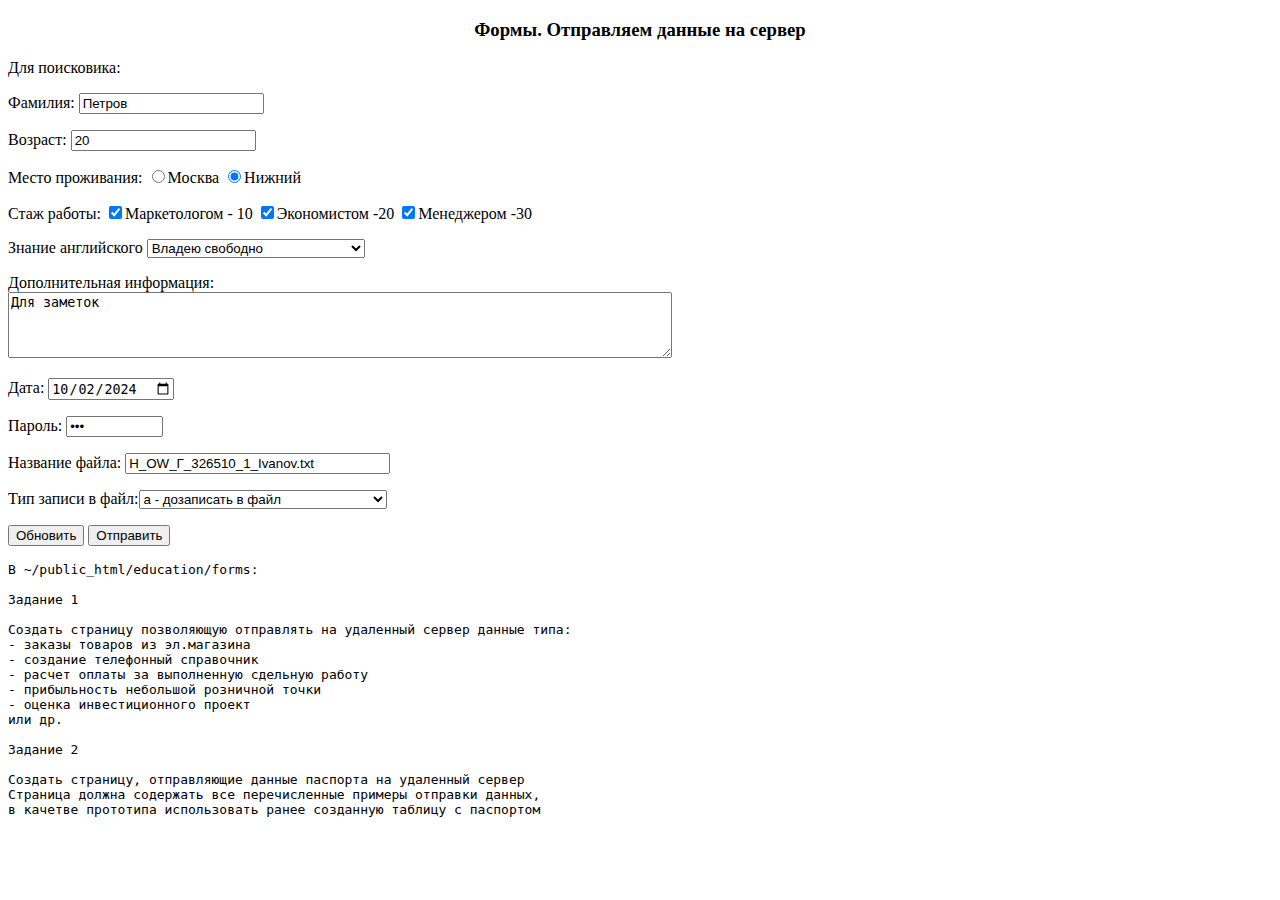
<file: 14-15/02/index.html>
<!DOCTYPE html>
<html lang="ru">

<head>
    <meta charset="UTF-8">
    <title>Формы. Отправляем данные на сервер</title>
</head>

<html>

<body>
    <h3 align="center">Формы. Отправляем данные на сервер</h3>
    <!--<form action="../../cgi-bin/form_action.py" method='get' target='_self'>-->
    <!--<form action="http://185.182.111.214:7628/cgi-bin/form_action.py" method='get' target='_self'>-->
    <form action="https://www.bing.com/search?" id="UserEnter" name="UserEnter" target="_blank">
        <p>Для поисковика:<input type="hidden" name="q" value="search"></p>
        <p>Фамилия: <input type="Text" name="last_name" size=20 value="Петров"></p>
        <p>Возраст: <input type="Number" name="age" size=3 value="20"></p>
        <p>Место проживания:
            <input type="Radio" name="place" value="Moscow">Москва
            <input type="Radio" name="place" value="Nizhny" checked>Нижний
        </p>

        <p>Стаж работы:
            <input type="Checkbox" name="experience" value="10" checked>Маркетологом - 10
            <input type="Checkbox" name="experience" value="20" checked>Экономистом -20
            <input type="Checkbox" name="experience" value="30" checked>Менеджером -30
        </p>

        <p>Знание английского
            <select name="languages">
                <OPTION value="Владею свободно">Владею свободно</OPTION>
                <OPTION value="Читаю и перевожу со словарем">Читаю и перевожу со словарем</OPTION>
            </select>
        </p>

        <p> Дополнительная информация:
            <br>
            <TEXTAREA cols=80 rows=4 name="textarea">Для заметок</TEXTAREA>
        </p>

        <p>Дата: <input type="date" name="user_date" value='2024-10-02'></p>
        <p>Пароль: <input type="Password" name="password" size=9 value="123"></p>
        <!--Все нижерасположенные фрагменты перемещать нельзя, редактировать можно-->
        <p>Название файла: <input type="Техт" name="000_file_name" value="Н_ОW_Г_326510_1_Ivanov.txt" size='30'></p>

        <p> Тип записи в файл:<select name="010_mode">
                <OPTION value="a">a - дозаписать в файл</OPTION>
                <OPTION value="w">w - очисить файл и записать в файл</OPTION>
            </select></p>

        <input type="hidden" name="function" value="page">
        <input type="hidden" name="page_id" value="3">

        <p>
            <input type="Reset" name="Reset" value="Обновить">
            <input type="Submit" name="submit" value="Отправить">
        </p>

    </form>
    <pre>
В ~/public_html/education/forms:

Задание 1

Создать страницу позволяющую отправлять на удаленный сервер данные типа:
- заказы товаров из эл.магазина
- создание телефонный справочник
- расчет оплаты за выполненную сдельную работу
- прибыльность небольшой розничной точки
- оценка инвестиционного проект
или др.

Задание 2

Создать страницу, отправляющие данные паспорта на удаленный сервер
Страница должна содержать все перечисленные примеры отправки данных,
в качетве прототипа использовать ранее созданную таблицу с паспортом
</pre>
</body>

</html>
</file>
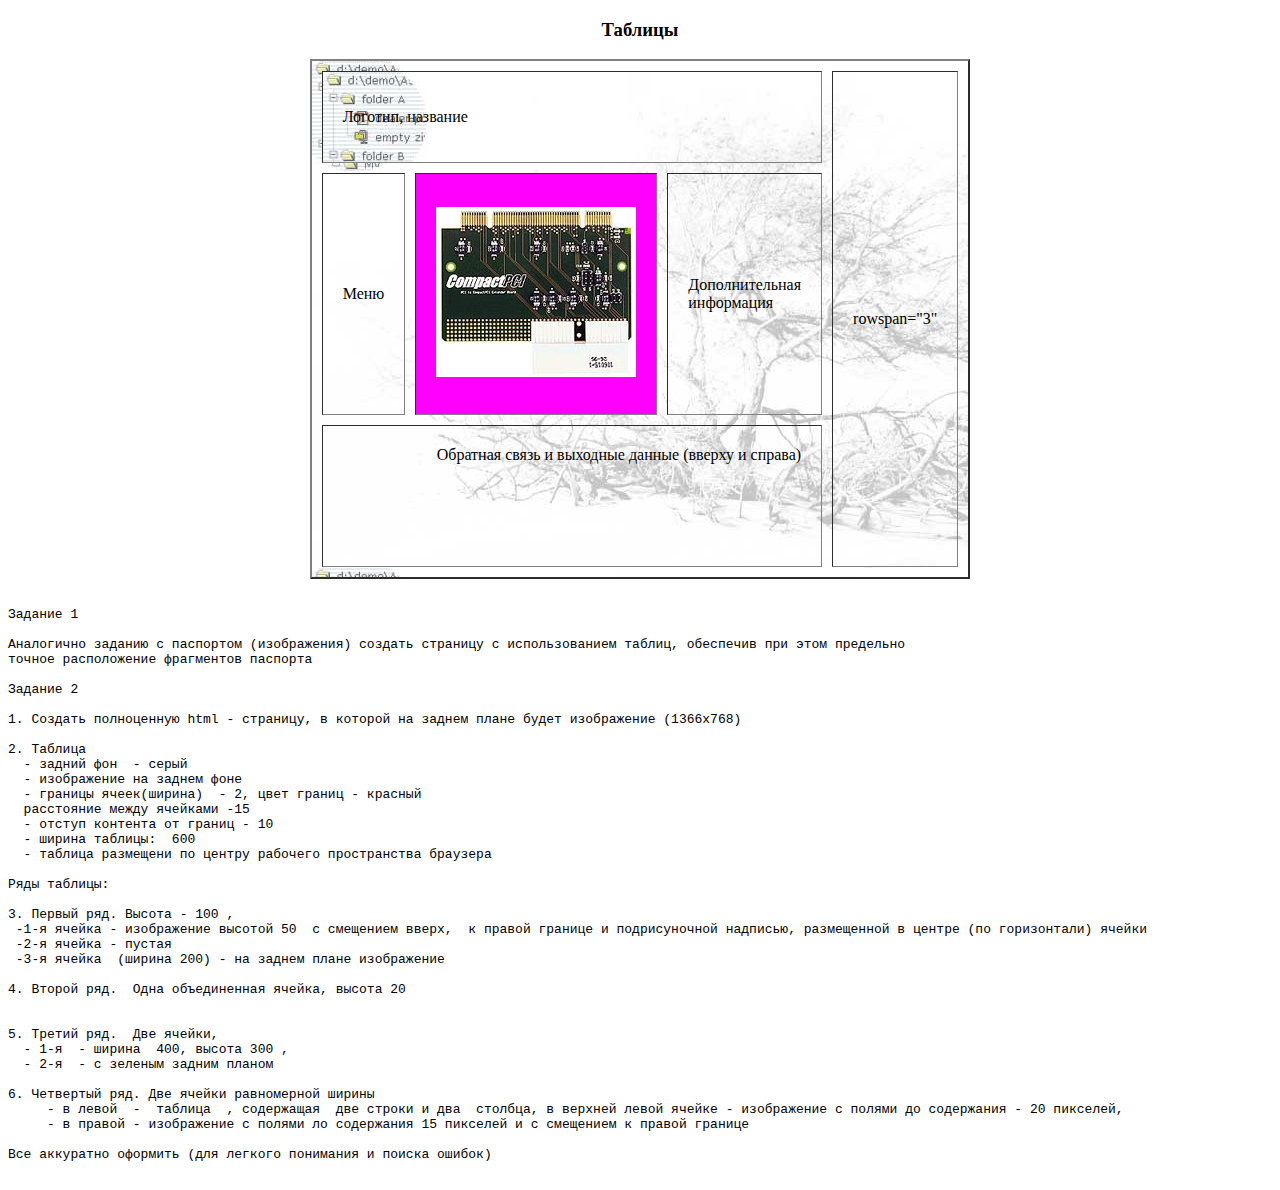
<file: html_site/tables/index.html>
<!DOCTYPE html>
<html lang="ru">

<head>
  <meta charset="UTF-8">
  <title>Таблицы</title>
</head>

<body>

  <h3 align="center">Таблицы</h3>

  <table align="center" cellspacing="10" cellpadding="20" border="2" width="500px"
    background="../images/background.jpg">

    <tr>
      <td colspan="3" bgcolor="Aqua" background="../images/background.jpg" height="50px">
        Логотип, название
      </td>
      <td rowspan="3">rowspan="3"</td>
    </tr>


    <tr>
      <td height="200px">
        Меню
      </td>

      <td bgcolor="Fuchsia" width="300px">
        <img src="../images/src.jpg" width="200">
      </td>

      <td>
        Дополнительная информация
      </td>
    </tr>


    <tr>
      <td align=right valign=top  colspan="3" height="100px">
        Обратная связь и выходные данные (вверху и справа)
      </td>
    </tr>
  </table>

  <pre>

Задание 1

Аналогично заданию с паспортом (изображения) создать страницу с использованием таблиц, обеспечив при этом предельно
точное расположение фрагментов паспорта

Задание 2

1. Создать полноценную html - страницу, в которой на заднем плане будет изображение (1366x768)

2. Таблица
  - задний фон  - серый
  - изображение на заднем фоне
  - границы ячеек(ширина)  - 2, цвет границ - красный
  расстояние между ячейками -15
  - отступ контента от границ - 10
  - ширина таблицы:  600
  - таблица размещени по центру рабочего пространства браузера

Ряды таблицы: 
 
3. Первый ряд. Высота - 100 , 
 -1-я ячейка - изображение высотой 50  с смещением вверх,  к правой границе и подрисуночной надписью, размещенной в центре (по горизонтали) ячейки 
 -2-я ячейка - пустая
 -3-я ячейка  (ширина 200) - на заднем плане изображение
 
4. Второй ряд.  Одна объединенная ячейка, высота 20


5. Третий ряд.  Две ячейки,  
  - 1-я  - ширина  400, высота 300 ,
  - 2-я  - с зеленым задним планом
 
6. Четвертый ряд. Две ячейки равномерной ширины 
     - в левой  -  таблица  , содержащая  две строки и два  столбца, в верхней левой ячейке - изображение с полями до содержания - 20 пикселей, 
     - в правой - изображение с полями ло содержания 15 пикселей и с смещением к правой границе

Все аккуратно оформить (для легкого понимания и поиска ошибок)

</pre>
</file>
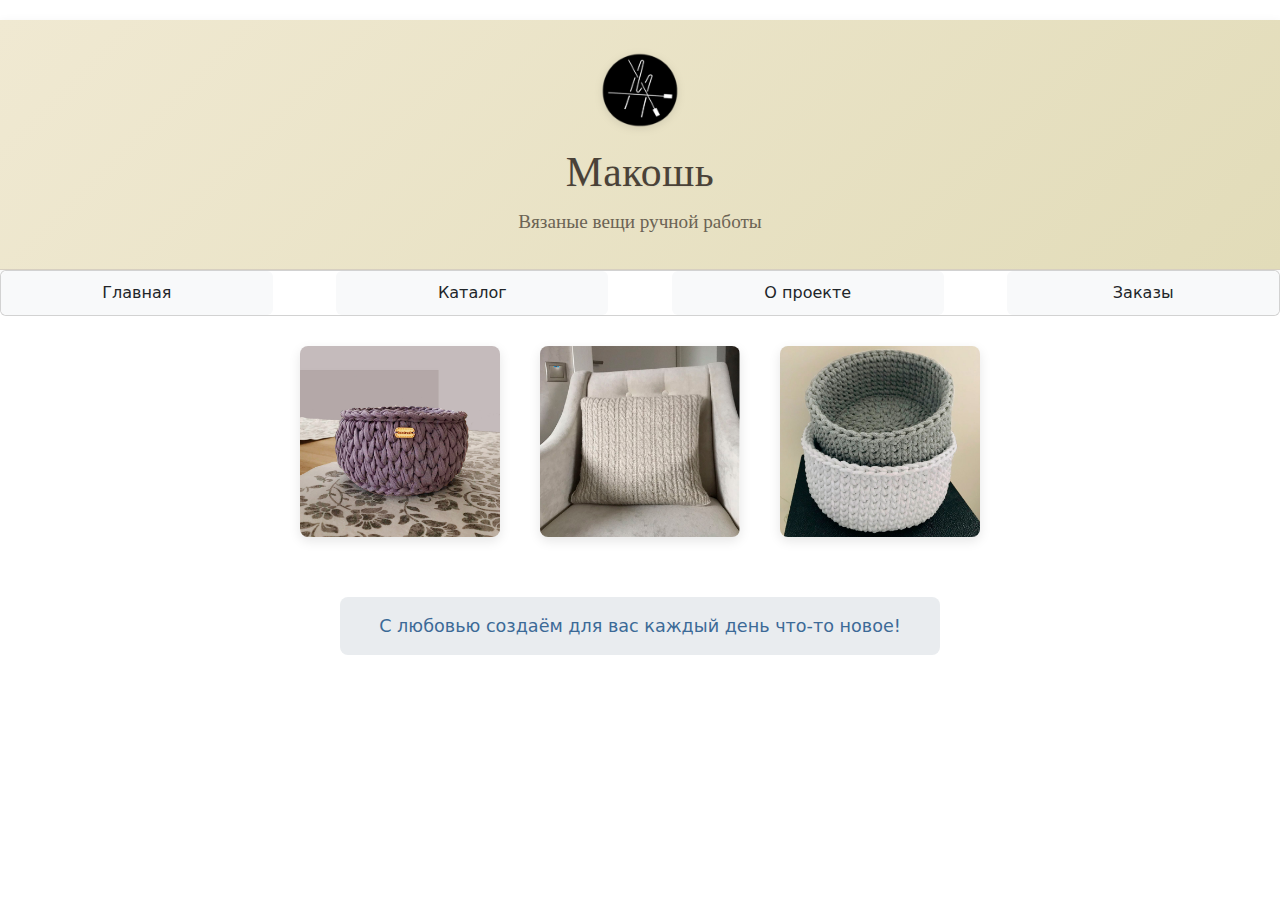
<file: CR2/Myshop/myshop_1.html>
<!DOCTYPE html>
<html lang="ru">
<head>
    <meta charset="UTF-8">
    <meta name="viewport" content="width=device-width, initial-scale=1.0">
    <title>Магазин. Главная</title>
    <link rel="stylesheet" href="myshop.css">
    <link href="https://cdn.jsdelivr.net/npm/bootstrap@5.2.3/dist/css/bootstrap.min.css" rel="stylesheet" integrity="sha384-QWTKZyjpPEjISv5WaRU9OFeRpok6YctnYmDr5pNlyT2bRjXh0JMhjY6hW+ALEwIH" crossorigin="anonymous">
</head>


<body>

<header class="site-header">
  <img src="../images/logo.png" alt="Логотип Макошь" class="logo">
  <h1 class="brand-title">Макошь</h1>
  <p class="brand-subtitle">Вязаные вещи ручной работы</p>
</header>

<div class="card">
  <nav class="menu-buttons">
    <a href="myshop_1.html">Главная</a>
    <a href="myshop_2.html">Каталог</a>
    <a href="myshop_3.html">О проекте</a>
    <a href="myshop_4.html">Заказы</a>
  </nav>
</div>


<main>
  <div class="new">
    <a href="myshop_2.html"><img class="image" src="../images/tov1.jpg" alt="Картинка 1"></a>
    <a href="myshop_2.html"><img class="image" src="../images/tov2.jpg" alt="Картинка 2"></a>
    <a href="myshop_2.html"><img class="image" src="../images/tov3.jpg" alt="Картинка 3"></a>
    
    <p class="new-caption">
      С любовью создаём для вас каждый день что-то новое!
    </p>
  </div>
</main>

</div>
</main>
</body>
</file>
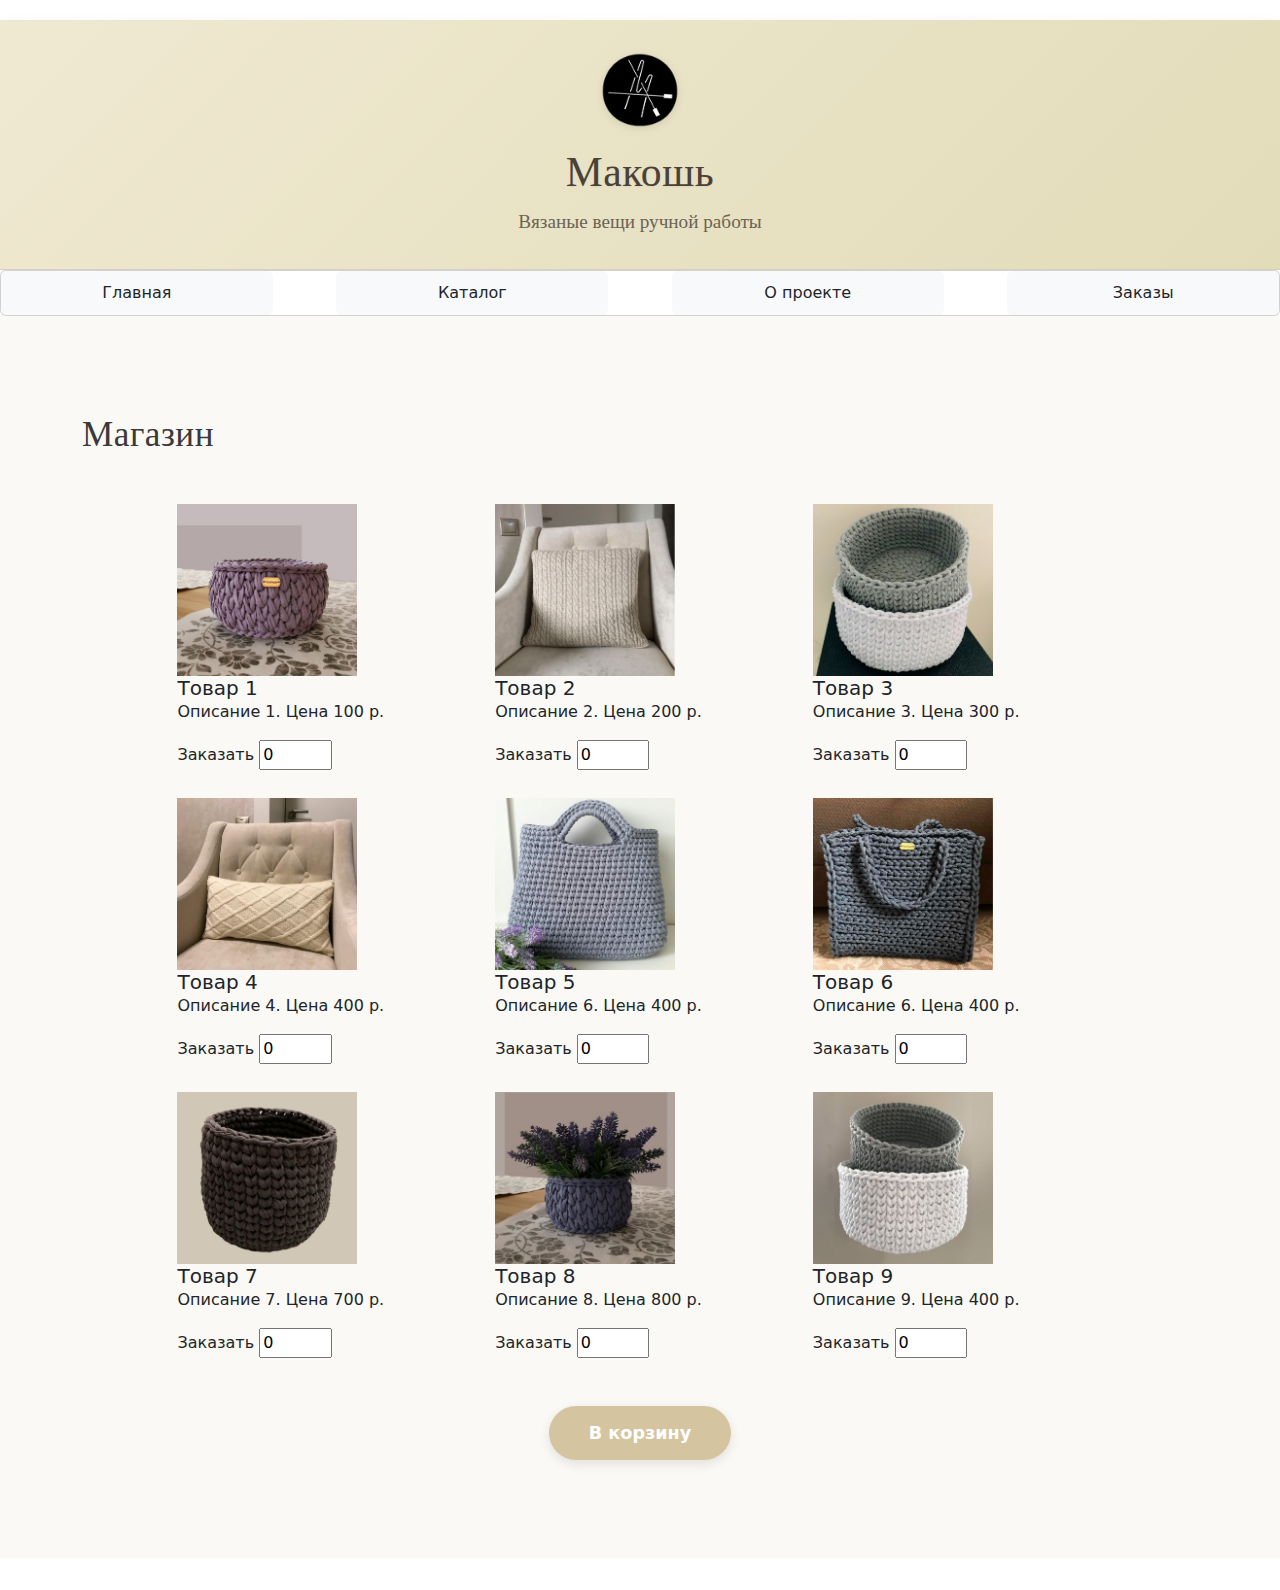
<file: CR2/Myshop/myshop_2.html>
<!DOCTYPE html>
<html lang="ru">
<head>
    <meta charset="UTF-8">
    <meta name="viewport" content="width=device-width, initial-scale=1.0">
    <title>Магазин. Каталог</title>
    <link rel="stylesheet" href="myshop.css">
    <link href="https://cdn.jsdelivr.net/npm/bootstrap@5.2.3/dist/css/bootstrap.min.css" rel="stylesheet" integrity="sha384-QWTKZyjpPEjISv5WaRU9OFeRpok6YctnYmDr5pNlyT2bRjXh0JMhjY6hW+ALEwIH" crossorigin="anonymous">
</head>


<body>

<header class="site-header">
  <img src="../images/logo.png" alt="Логотип Макошь" class="logo">
  <h1 class="brand-title">Макошь</h1>
  <p class="brand-subtitle">Вязаные вещи ручной работы</p>
</header>

<div class="card">
  <nav class="menu-buttons">
    <a href="myshop_1.html">Главная</a>
    <a href="myshop_2.html">Каталог</a>
    <a href="myshop_3.html">О проекте</a>
    <a href="myshop_4.html">Заказы</a>
  </nav>
</div>


<div class="shop-section py-5">
  <div class="container">
    <h2 class="shop-title text-center mb-5">Магазин</h2>

    <form action="https://www.bing.com/search?" id="UserEnter" name="UserEnter" target="_blank">
      <input name="q" type="hidden" value="search">

      <div class="product-grid" id="node_for_insert">
      </div>

      <div class="text-center mt-5">
        <button type="submit" class="shop-btn">В корзину</button>
      </div>
    </form>
  </div>
</div>

<script crossorigin="anonymous" integrity="sha384-OERcA2EqjJCMA+/3y+gxIOqMEjwtxJY7qPCqsdltbNJuaOe923+mo//f6V8Qbsw3"
  src="https://cdn.jsdelivr.net/npm/bootstrap@5.2.2/dist/js/bootstrap.bundle.min.js"></script>
<script src="script.js"></script>


</body>
</html>
</file>
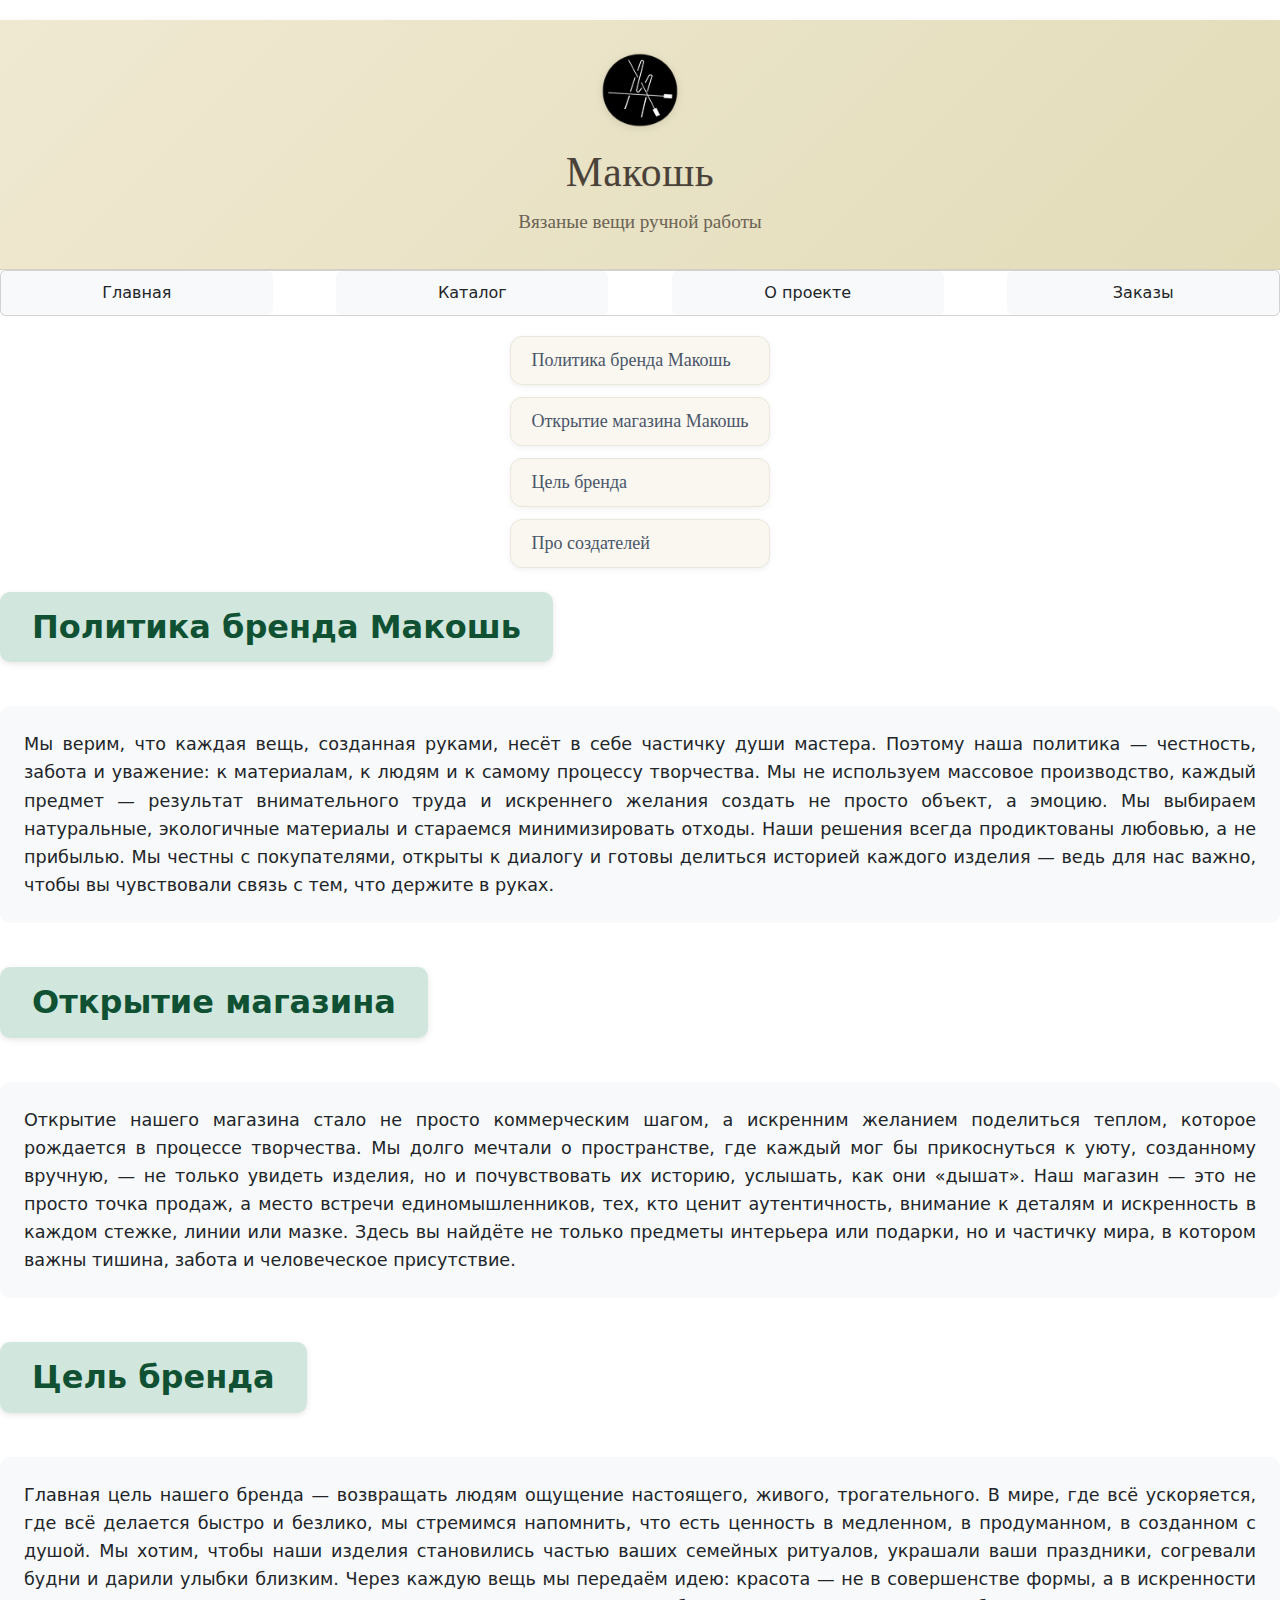
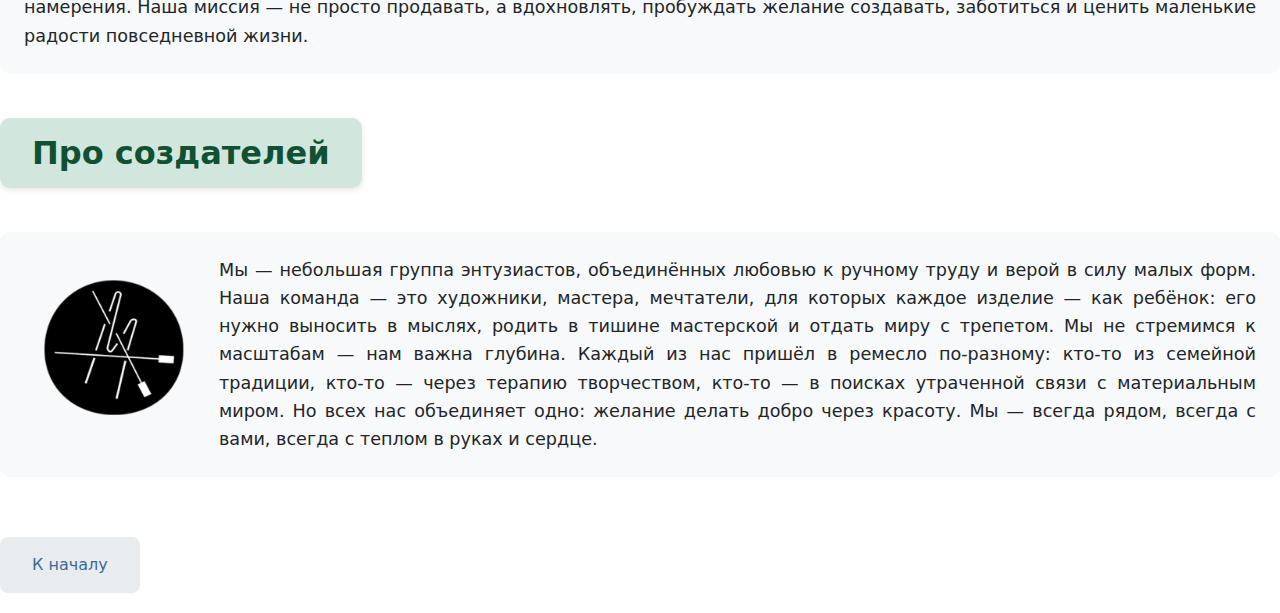
<file: CR2/Myshop/myshop_3.html>
<!DOCTYPE html>
<html lang="ru">

<head>
    <meta charset="UTF-8">
    <meta name="viewport" content="width=device-width, initial-scale=1.0">
    <title>Магазин. О проекте</title>
    <link href="https://cdn.jsdelivr.net/npm/bootstrap@5.2.3/dist/css/bootstrap.min.css" rel="stylesheet" integrity="sha384-QWTKZyjpPEjISv5WaRU9OFeRpok6YctnYmDr5pNlyT2bRjXh0JMhjY6hW+ALEwIH" crossorigin="anonymous">
    <link rel="stylesheet" href="myshop.css">
</head>


<body>

<header class="site-header">
  <img src="../images/logo.png" alt="Логотип Макошь" class="logo">
  <h1 class="brand-title">Макошь</h1>
  <p class="brand-subtitle">Вязаные вещи ручной работы</p>
</header>

<div class="card">
  <nav class="menu-buttons">
    <a href="myshop_1.html">Главная</a>
    <a href="myshop_2.html">Каталог</a>
    <a href="myshop_3.html">О проекте</a>
    <a href="myshop_4.html">Заказы</a>
  </nav>
</div>

    <main>
  <nav>
    <ul class="list">
      <li><a href="#paragraph1">Политика бренда Макошь</a></li>
      <li><a href="#paragraph2">Открытие магазина Макошь</a></li>
      <li><a href="#paragraph3">Цель бренда</a></li>
      <li><a href="#paragraph4">Про создателей</a></li>
    </ul>
  </nav>

<section id="paragraph1">
  <h2 class="highlight-title">Политика бренда Макошь</h2>
  <p class="highlight-text">
  Мы верим, что каждая вещь, созданная руками, несёт в себе частичку души мастера. Поэтому наша политика — честность, забота и уважение: к материалам, к людям и к самому процессу творчества. Мы не используем массовое производство, каждый предмет — результат внимательного труда и искреннего желания создать не просто объект, а эмоцию. Мы выбираем натуральные, экологичные материалы и стараемся минимизировать отходы. Наши решения всегда продиктованы любовью, а не прибылью. Мы честны с покупателями, открыты к диалогу и готовы делиться историей каждого изделия — ведь для нас важно, чтобы вы чувствовали связь с тем, что держите в руках.
  </p>
</section>

<section id="paragraph2">
  <h2 class="highlight-title">Открытие магазина </h2>
   <p class="highlight-text">
  Открытие нашего магазина стало не просто коммерческим шагом, а искренним желанием поделиться теплом, которое рождается в процессе творчества. Мы долго мечтали о пространстве, где каждый мог бы прикоснуться к уюту, созданному вручную, — не только увидеть изделия, но и почувствовать их историю, услышать, как они «дышат». Наш магазин — это не просто точка продаж, а место встречи единомышленников, тех, кто ценит аутентичность, внимание к деталям и искренность в каждом стежке, линии или мазке. Здесь вы найдёте не только предметы интерьера или подарки, но и частичку мира, в котором важны тишина, забота и человеческое присутствие.
    </p>
</section>

<section id="paragraph3">
  <h2 class="highlight-title">Цель бренда </h2>
  <p class="highlight-text">
  Главная цель нашего бренда — возвращать людям ощущение настоящего, живого, трогательного. В мире, где всё ускоряется, где всё делается быстро и безлико, мы стремимся напомнить, что есть ценность в медленном, в продуманном, в созданном с душой. Мы хотим, чтобы наши изделия становились частью ваших семейных ритуалов, украшали ваши праздники, согревали будни и дарили улыбки близким. Через каждую вещь мы передаём идею: красота — не в совершенстве формы, а в искренности намерения. Наша миссия — не просто продавать, а вдохновлять, пробуждать желание создавать, заботиться и ценить маленькие радости повседневной жизни.
</p>
</section>


<section id="paragraph4">
  <h2 class="highlight-title">Про создателей </h2>
  <p class="highlight-text">
  <img src="../images/logo.png" class="float-left" title="Организаторы">
  Мы — небольшая группа энтузиастов, объединённых любовью к ручному труду и верой в силу малых форм. Наша команда — это художники, мастера, мечтатели, для которых каждое изделие — как ребёнок: его нужно выносить в мыслях, родить в тишине мастерской и отдать миру с трепетом. Мы не стремимся к масштабам — нам важна глубина. Каждый из нас пришёл в ремесло по-разному: кто-то из семейной традиции, кто-то — через терапию творчеством, кто-то — в поисках утраченной связи с материальным миром. Но всех нас объединяет одно: желание делать добро через красоту. Мы — всегда рядом, всегда с вами, всегда с теплом в руках и сердце.
</p>
</section>

    <div class="back-to-top">
  <a href="#top" style="
    background-color: #e9ecef;
    color: #3c6a97;
    padding: 16px 32px;
    border-radius: 8px;
    display: inline-block;
    text-align: center;
    margin: 20px auto;
    text-decoration: none;">К началу</a>


</div>
</main>
</body>
</html>
</file>
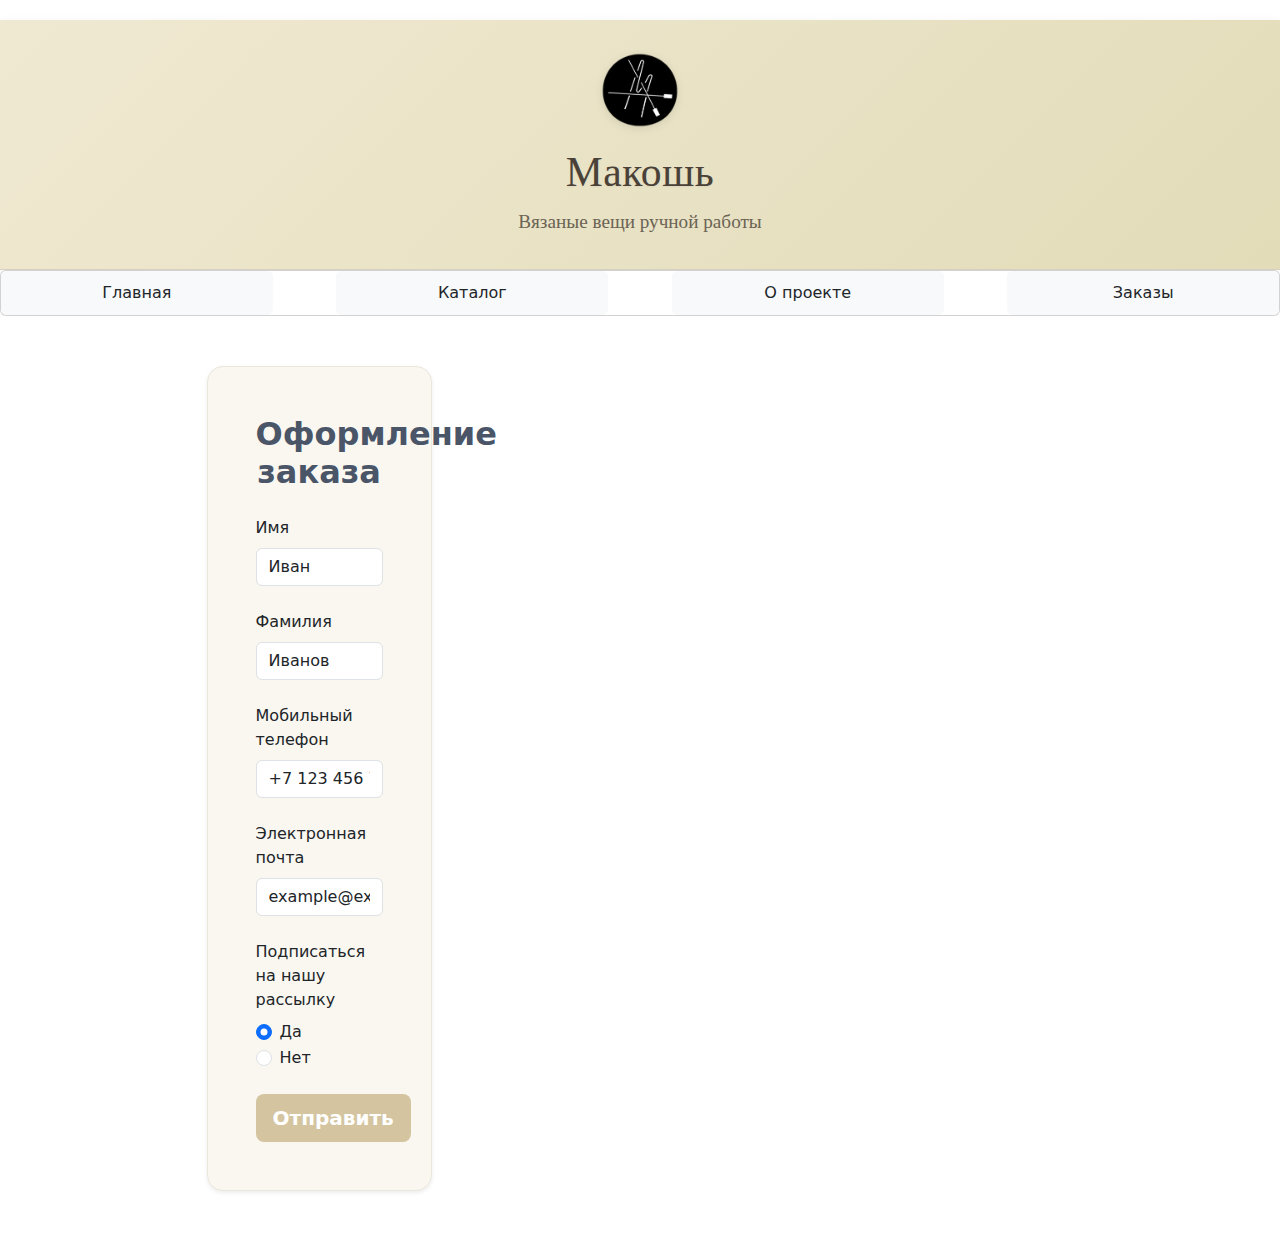
<file: CR2/Myshop/myshop_4.html>
<!DOCTYPE html>
<html lang="ru">
<head>
    <meta charset="UTF-8">
    <meta name="viewport" content="width=device-width, initial-scale=1.0">
    <title>Магазин. Заказы</title>
    <link rel="stylesheet" href="myshop.css">
    <link href="https://cdn.jsdelivr.net/npm/bootstrap@5.2.3/dist/css/bootstrap.min.css" rel="stylesheet" integrity="sha384-QWTKZyjpPEjISv5WaRU9OFeRpok6YctnYmDr5pNlyT2bRjXh0JMhjY6hW+ALEwIH" crossorigin="anonymous">
</head>

<body>
    

<header class="site-header">
  <img src="../images/logo.png" alt="Логотип Макошь" class="logo">
  <h1 class="brand-title">Макошь</h1>
  <p class="brand-subtitle">Вязаные вещи ручной работы</p>
</header>

<div class="card">
  <nav class="menu-buttons">
    <a href="myshop_1.html">Главная</a>
    <a href="myshop_2.html">Каталог</a>
    <a href="myshop_3.html">О проекте</a>
    <a href="myshop_4.html">Заказы</a>
  </nav>
</div>


<div class="container">
  <div class="row justify-content-center">
    <div class="col-12 col-md-8 col-lg-6">
      <div class="order-form-card p-5 rounded-4 shadow-sm" style="background-color: #f9f7f0; border: 1px solid #eae7dc;">
        <h2 class="text-center mb-4" style="color: #4a5568; font-weight: 600;">Оформление заказа</h2>

        <form action="https://www.bing.com/search?" id="UserEnter" name="UserEnter" target="_blank">
          <input type="hidden" name="q" value="search">

          <div class="mb-4">
            <label for="name" class="form-label fw-medium">Имя</label>
            <input type="text" id="name" name="name" class="form-control" value="Иван" required>
          </div>

          <div class="mb-4">
            <label for="surname" class="form-label fw-medium">Фамилия</label>
            <input type="text" id="surname" name="surname" class="form-control" value="Иванов" required>
          </div>

          <div class="mb-4">
            <label for="phone" class="form-label fw-medium">Мобильный телефон</label>
            <input type="tel" id="phone" name="phone" class="form-control" value="+7 123 456 78 90" required>
          </div>

          <div class="mb-4">
            <label for="email" class="form-label fw-medium">Электронная почта</label>
            <input type="email" id="email" name="email" class="form-control" value="example@example.com" required>
          </div>

          <div class="mb-4">
            <p class="fw-medium mb-2">Подписаться на нашу рассылку</p>
            <div class="form-check">
              <input class="form-check-input" type="radio" id="option1" name="preference" value="option1" checked>
              <label class="form-check-label" for="option1">Да</label>
            </div>
            <div class="form-check">
              <input class="form-check-input" type="radio" id="option2" name="preference" value="option2">
              <label class="form-check-label" for="option2">Нет</label>
            </div>
          </div>

          <input type="hidden" name="source" value="contact_form">
          <div class="d-grid">
            <button type="submit" class="btn btn-lg" style="background-color: #d4c5a0; color: white; font-weight: 600;">Отправить</button>
          </div>
        </form>
      </div>
    </div>
  </div>
</div>
 
</main>
</body>
</file>
<file: CR2/Myshop/myshop.css>
nav {
  display: flex;
  justify-content: center;
  margin-top: 20px;
}

nav ul {
  list-style-type: none;
  padding: 0;
  margin: 0;
  display: flex;
}

nav ul li {
  margin: 0 10px;
}

nav ul li a {
  color: #000000;
  text-decoration: none;
  font-size: 20px;
  font-family: "URW Chancery L", cursive;
}

.active { 
  text-decoration: underline;
}
.company-name {
  font-size: 36px;
  text-align: center;
  margin-top: 20px;
}


.company-description {
  font-size: 15px;
  text-align: center;
  margin-top: 1px;
}
header {
  display: flex;
  flex-direction: column;
  align-items: center;
  margin-top: 20px;
}
.container {
  display: flex;
  justify-content: space-between;
  flex-wrap: wrap;
  max-width: 1200px;
  margin: 50px auto;
}

.product-block {
  display: inline-block;
  width: 300px;
  margin: 20px;
  text-align: center;
  background-color: #f1f1f1;
  padding: 20px;
  border-radius: 5px;
  box-shadow: 0 2px 5px rgba(0, 0, 0, 0.1);
}

.product-block img {
  width: 200px;
  height: 200px;
  align-items: center;
  object-fit: cover;
  border-radius: 5px;
}

.product-block h3 {
  margin-top: 10px;
  font-size: 18px;
}

.product-block p {
  margin-top: 5px;
  font-size: 16px;
}

main p {
  font-size: 20px;
}
.float-right {
  float: right;
  margin-top: 20px;
  margin-right: 30px;
  margin-bottom: 20px;
  margin-left: 30px;
  max-width: 300px;
}
.float-left {
  float: left;
  margin-top: 20px;
  margin-right: 30px;
  margin-bottom: 20px;
  margin-left: 15px;
  max-width: 150px;
}
.list {
  list-style: none;
  padding: 0;
  margin: 0;
  display: flex;
  flex-direction: column;
  gap: 12px; 
}

.list a {
  display: block;
  padding: 10px 20px;
  background-color: #f9f7f0; 
  color: #4a5568; 
  text-decoration: none;
  font-size: 18px;
  font-weight: 500;
  border-radius: 12px; 
  transition: all 0.3s ease;
  box-shadow: 0 2px 6px rgba(0, 0, 0, 0.06); 
  border: 1px solid #eae7dc; 
}


.list a:hover {
  background-color: #f0e9d2; 
  color: #3d3b32;
  box-shadow: 0 4px 10px rgba(0, 0, 0, 0.1);
  transform: translateY(-2px); 
}

.list a.active {
  background-color: #d4c5a0;
  color: white;
  font-weight: 400;
}

 .back-to-top {
  float: left;
  margin-top: 20px

 }
 .main {
  text-align: center;
  }
  .image {
    display: inline-block;
    margin-top: 100px;
    margin: 10px;
    width: 200px; 
    height: 200px; 
  }
  .caption {
    display: block;
    font-size: 14px;
    color: #666;
  }
  footer {
    background-color: #FADBD8;
    text-align: center;
    padding: 10px;
}

.menu-buttons ul {
  list-style: none;           
  padding: 0;
  margin: 0;
  display: flex;
  gap: 8px;                   
  flex-wrap: wrap;           
}

.menu-buttons li {
  margin: 0;
}

.menu-buttons a {
  display: block;
  padding: 8px 16px;
  background-color: #e9ecef;
  color: #495057;
  text-decoration: none;
  border-radius: 4px;
  transition: background-color 0.2s;
}

.menu-buttons a:hover {
  background-color: #dee2e6;
}

.menu-buttons {
  display: flex;
  gap: 5%;
  flex-wrap: wrap;
  padding: 0;
  margin: 0;
}

.menu-buttons a {
  padding: 10px 20px;
  background-color: #f8f9fa;
  color: #212529;
  text-decoration: none;
  border-radius: 6px;
  text-align: center;
  flex: 1;
  min-width: 100px; 
}

.menu-buttons a:hover {
  background-color: #e9ecef;
}


@media (max-width: 750px) {
  .menu-buttons {
    flex-direction: column;
    align-items: stretch; 
  }

  .menu-buttons a {
    flex: none;
    text-align: left;
  }
}

.highlight-title {
  background-color: #d1e7dd; 
  color: #0f5132;
  padding: 16px 32px;
  border-radius: 10px;
  display: inline-block;
  text-align: center;
  margin: 24px auto;
  font-weight: 600;
  box-shadow: 0 2px 6px rgba(0,0,0,0.1);
}

.highlight-text {
  background-color: #f8f9fa;        
  color: #212529;                   
  padding: 24px;                    
  border-radius: 10px;              
  margin: 20px 0;                   
  line-height: 1.6;                 
  font-size: 1.1rem;                
  text-align: justify;             
}

.new {
  display: flex;
  flex-wrap: wrap;       
  gap: 20px;              
  justify-content: center; 
  align-items: flex-start; 
  padding: 20px;
}

.new .image {
  max-width: 100%;
  height: auto;
  border-radius: 8px;
  box-shadow: 0 4px 12px rgba(0,0,0,0.1);
  transition: transform 0.2s;
}

.new a:hover .image {
  transform: scale(1.03);
}

.new-caption {
  background-color: #e9ecef;
  color: #3c6a97;
  padding: 16px 32px;
  border-radius: 8px;
  text-align: center;
  margin: 30px auto 0;    
  max-width: 600px;       
  width: 100%;
  font-size: 1.1rem;
  font-weight: 500;
}

.order-form-card {
  background-color: #f9f7f0;
  border: 1px solid #eae7dc;
}

.btn-order {
  background-color: #d4c5a0;
  color: white;
  font-weight: 600;
}
.btn-order:hover {
  background-color: #c2b28a;
  color: white;
}

.shop-section {
  background-color: #faf9f5;
  margin-bottom: 2rem;
}

.shop-title {
  font-family: 'Georgia', 'Times New Roman', serif;
  color: #3a3a3a;
  font-size: 2.2rem;
  font-weight: normal;
  letter-spacing: 0.5px;
}

.product-grid {
  display: flex;
  flex-wrap: wrap;
  justify-content: center;
  gap: 28px;
  margin: 0 auto;
  max-width: 1200px;
}

.shop-btn {
  background-color: #d4c5a0;
  color: white;
  border: none;
  padding: 14px 40px;
  font-size: 1.1rem;
  font-weight: 600;
  border-radius: 50px;
  cursor: pointer;
  transition: all 0.3s ease;
  box-shadow: 0 4px 12px rgba(0, 0, 0, 0.1);
}

.shop-btn:hover {
  background-color: #c2b28a;
  transform: translateY(-2px);
  box-shadow: 0 6px 16px rgba(0, 0, 0, 0.15);
}

.site-footer {
  background-color: #f0e9d2;
  color: #5a5245;
  font-size: 0.95rem;
}

.site-header {
  background: linear-gradient(135deg, #f0e9d2 0%, #e2dcb9 100%);
  padding: 32px 20px;
  text-align: center;
  border-bottom: 1px solid #d7cfc0;
  box-shadow: 0 2px 10px rgba(0, 0, 0, 0.06);
}

.logo {
  width: 80px;
  height: auto;
  margin: 0 auto 20px;
  display: block;
  filter: drop-shadow(0 2px 4px rgba(0,0,0,0.1));
}

.brand-title {
  font-family: 'Times New Roman', serif;
  font-size: 2.6rem;
  font-weight: normal;
  color: #4a4238;
  margin: 0 0 10px;
  letter-spacing: 0.5px;
  text-shadow: 0 1px 2px rgba(0,0,0,0.05);
}

.brand-subtitle {
  font-family: 'Times New Roman', system-ui, sans-serif;
  font-size: 1.2rem;
  color: #6b6354;
  margin: 0;
  font-weight: 400;
  max-width: 500px;
  margin-left: auto;
  margin-right: auto;
  line-height: 1.5;
}
</file>
